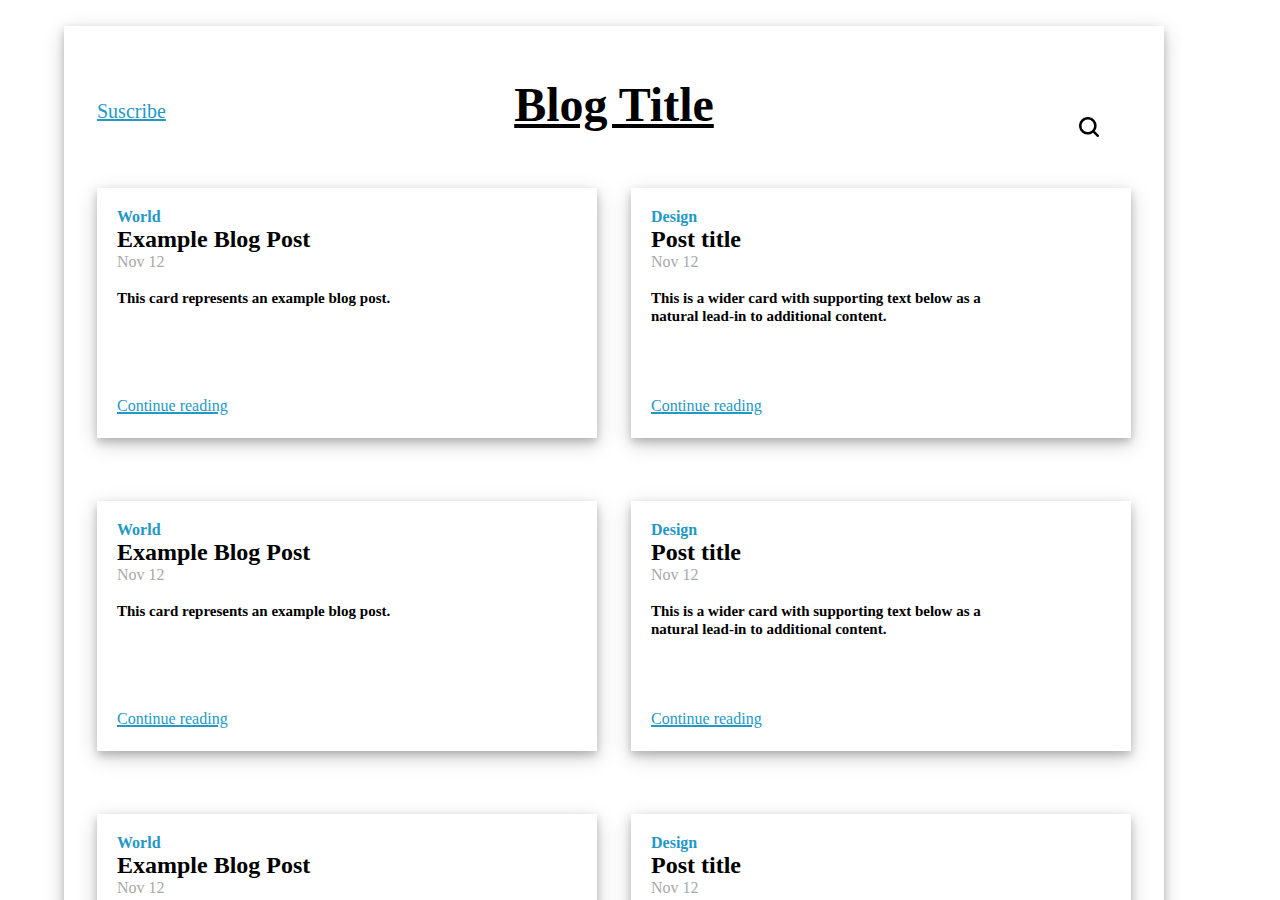
<file: index.html>
<!DOCTYPE html>
<html lang="en">
<head>
    <meta charset="UTF-8">
    <meta http-equiv="X-UA-Compatible" content="IE=edge">
    <meta name="viewport" content="width=device-width, initial-scale=1.0">
    <title>Blog_Page1</title>
    <link rel="stylesheet" href="style1.css">
</head>
<body>
    <div class="wrapper">
        <div class="container">
            <div id="box1">
                <h1>Blog Title</h1>
               <p id="suscribe"> <a href="">Suscribe</a></p>
                <img src="image.png" id="search">
            </div>
            <div class="box" id="box2">
                <p1><b>World</b></p1>
                <h2>Example Blog Post</h2>
                <p2 style="color: darkgray;">Nov 12</p2><br><br>
                <p3 style="font-size: 15px;"><b>This card represents an example blog post.</b></p3><br><br><br><br><br><br>
                <a href="page2.html">Continue reading</a>
            </div>
            <div class="box" id="box3">
                <p1><b>Design</b></p1>
                <h2>Post title</h2>
                <p2 style="color: darkgray;">Nov 12</p2><br><br>
                <p3 style="font-size: 15px;"><b>This is a wider card with supporting text below as a <br>natural lead-in to additional content.</b></p3><br><br><br><br><br>
                <a href="page2.html">Continue reading</a>
            </div>
            <div class="box" id="box4">
                <p1><b>World</b></p1>
                <h2>Example Blog Post</h2>
                <p2 style="color: darkgray;">Nov 12</p2><br><br>
                <p3 style="font-size: 15px;"><b>This card represents an example blog post.</b></p3><br><br><br><br><br><br>
                <a href="page2.html">Continue reading</a>
            </div>
            <div class="box" id="box5">
                <p1><b>Design</b></p1>
                <h2>Post title</h2>
                <p2 style="color: darkgray;">Nov 12</p2><br><br>
                <p3 style="font-size: 15px;"><b>This is a wider card with supporting text below as a <br>natural lead-in to additional content.</b></p3><br><br><br><br><br>
                <a href="page2.html">Continue reading</a>
            </div>
            <div class="box" id="box6">
                <p1><b>World</b></p1>
                <h2>Example Blog Post</h2>
                <p2 style="color: darkgray;">Nov 12</p2><br><br>
                <p3 style="font-size: 15px;"><b>This card represents an example blog post.</b></p3><br><br><br><br><br><br>
                <a href="page2.html">Continue reading</a>
            </div>
            <div class="box" id="box7">
                <p1><b>Design</b></p1>
                <h2>Post title</h2>
                <p2 style="color: darkgray;">Nov 12</p2><br><br>
                <p3 style="font-size: 15px;"><b>This is a wider card with supporting text below as a <br>natural lead-in to additional content.</b></p3><br><br><br><br><br>
                <a href="page2.html">Continue reading</a>
            </div>
        </div>
    </div>
</body>
</html>
</file>
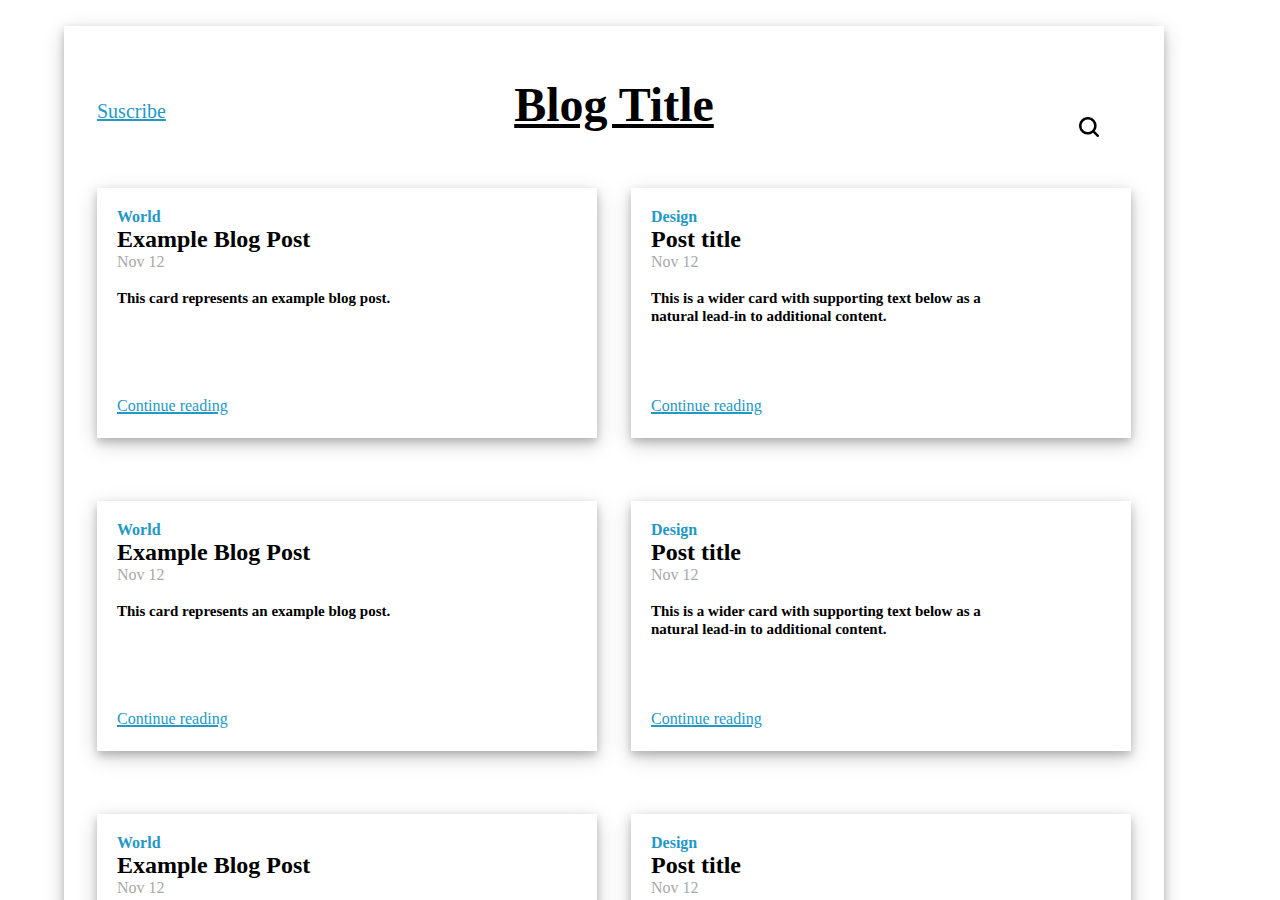
<file: page1.html>
<!DOCTYPE html>
<html lang="en">
<head>
    <meta charset="UTF-8">
    <meta http-equiv="X-UA-Compatible" content="IE=edge">
    <meta name="viewport" content="width=device-width, initial-scale=1.0">
    <title>Blog_Page1</title>
    <link rel="stylesheet" href="style1.css">
</head>
<body>
    <div class="wrapper">
        <div class="container">
            <div id="box1">
                <h1>Blog Title</h1>
               <p id="suscribe"> <a href="">Suscribe</a></p>
                <img src="image.png" id="search">
            </div>
            <div class="box" id="box2">
                <p1><b>World</b></p1>
                <h2>Example Blog Post</h2>
                <p2 style="color: darkgray;">Nov 12</p2><br><br>
                <p3 style="font-size: 15px;"><b>This card represents an example blog post.</b></p3><br><br><br><br><br><br>
                <a href="page2.html">Continue reading</a>
            </div>
            <div class="box" id="box3">
                <p1><b>Design</b></p1>
                <h2>Post title</h2>
                <p2 style="color: darkgray;">Nov 12</p2><br><br>
                <p3 style="font-size: 15px;"><b>This is a wider card with supporting text below as a <br>natural lead-in to additional content.</b></p3><br><br><br><br><br>
                <a href="page2.html">Continue reading</a>
            </div>
            <div class="box" id="box4">
                <p1><b>World</b></p1>
                <h2>Example Blog Post</h2>
                <p2 style="color: darkgray;">Nov 12</p2><br><br>
                <p3 style="font-size: 15px;"><b>This card represents an example blog post.</b></p3><br><br><br><br><br><br>
                <a href="page2.html">Continue reading</a>
            </div>
            <div class="box" id="box5">
                <p1><b>Design</b></p1>
                <h2>Post title</h2>
                <p2 style="color: darkgray;">Nov 12</p2><br><br>
                <p3 style="font-size: 15px;"><b>This is a wider card with supporting text below as a <br>natural lead-in to additional content.</b></p3><br><br><br><br><br>
                <a href="page2.html">Continue reading</a>
            </div>
            <div class="box" id="box6">
                <p1><b>World</b></p1>
                <h2>Example Blog Post</h2>
                <p2 style="color: darkgray;">Nov 12</p2><br><br>
                <p3 style="font-size: 15px;"><b>This card represents an example blog post.</b></p3><br><br><br><br><br><br>
                <a href="page2.html">Continue reading</a>
            </div>
            <div class="box" id="box7">
                <p1><b>Design</b></p1>
                <h2>Post title</h2>
                <p2 style="color: darkgray;">Nov 12</p2><br><br>
                <p3 style="font-size: 15px;"><b>This is a wider card with supporting text below as a <br>natural lead-in to additional content.</b></p3><br><br><br><br><br>
                <a href="page2.html">Continue reading</a>
            </div>
        </div>
    </div>
</body>
</html>
</file>
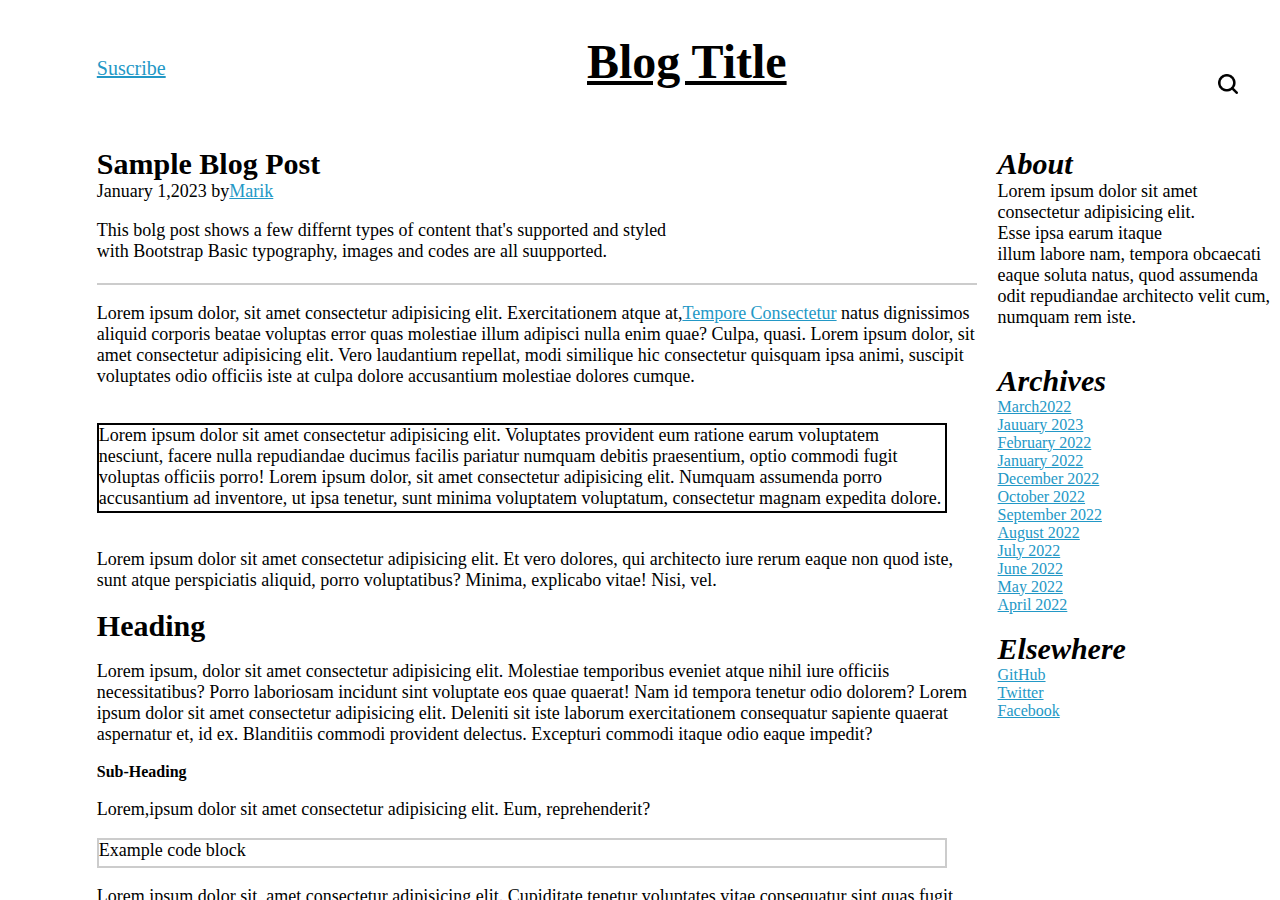
<file: page2.html>
<!DOCTYPE html>
<html lang="en">
<head>
    <meta charset="UTF-8">
    <meta http-equiv="X-UA-Compatible" content="IE=edge">
    <meta name="viewport" content="width=device-width, initial-scale=1.0">
    <title>Page2</title>
    <link rel="stylesheet" href="style2.css">
</head>
<body>
    <div class="wrapper">
        <div class="container">
            <div class="box" id="box1">
                <h1>Blog Title</h1>
                <p id="suscribe"> <a href="">Suscribe</a></p>
                 <img src="image.png" id="search">
            </div>
            <div class="box" id="box2">
                <h2 style="font-size: 30px;">Sample Blog Post</h2>
                <p>January 1,2023 by<a href="">Marik</a></p><br>
                <p>This bolg post shows a few differnt types of content that's supported and styled<br> with Bootstrap Basic typography, images and codes are all suupported.<br><br> </p>
                <span class="line"></span><br>
                <p>Lorem ipsum dolor, sit amet consectetur adipisicing elit. Exercitationem atque at,<a href="">Tempore Consectetur</a>  natus dignissimos aliquid corporis beatae voluptas error quas molestiae illum adipisci nulla enim quae? Culpa, quasi.
                    Lorem ipsum dolor, sit amet consectetur adipisicing elit. Vero laudantium repellat, modi similique hic consectetur quisquam ipsa animi, suscipit voluptates odio officiis iste at culpa dolore accusantium molestiae dolores cumque.
                </p>
                <br>
                <br>
                <p class="solidbox">Lorem ipsum dolor sit amet consectetur adipisicing elit. Voluptates provident eum ratione earum voluptatem nesciunt, facere nulla repudiandae ducimus facilis pariatur numquam debitis praesentium, optio commodi fugit voluptas officiis porro!
                    Lorem ipsum dolor, sit amet consectetur adipisicing elit. Numquam assumenda porro accusantium ad inventore, ut ipsa tenetur, sunt minima voluptatem voluptatum, consectetur magnam expedita dolore. Atque possimus corporis quia laudantium.
                </p><br><br>
                <p>
                    Lorem ipsum dolor sit amet consectetur adipisicing elit. Et vero dolores, qui architecto iure rerum eaque non quod iste, sunt atque perspiciatis aliquid, porro voluptatibus? Minima, explicabo vitae! Nisi, vel.
                </p><br>
                <h3 style="font-size: 30px;">Heading</h3><br>
                <p>
                    Lorem ipsum, dolor sit amet consectetur adipisicing elit. Molestiae temporibus eveniet atque nihil iure officiis necessitatibus? Porro laboriosam incidunt sint voluptate eos quae quaerat! Nam id tempora tenetur odio dolorem?
                    Lorem ipsum dolor sit amet consectetur adipisicing elit. Deleniti sit iste laborum exercitationem consequatur sapiente quaerat aspernatur et, id ex. Blanditiis commodi provident delectus. Excepturi commodi itaque odio eaque impedit?
                </p><br>
                <h4>Sub-Heading</h4><br>
                <p>Lorem,ipsum dolor sit amet consectetur adipisicing elit. Eum, reprehenderit?</p><br>
                <p class="solidbox2">Example code block</p><br>
                <p>Lorem ipsum dolor sit, amet consectetur adipisicing elit. Cupiditate tenetur voluptates vitae consequatur sint quas fugit in? Aspernatur beatae voluptatem, possimus facilis recusandae iusto tenetur in assumenda, minima distinctio eos.
                    Lorem ipsum dolor sit amet consectetur adipisicing elit. Quas magnam facere quis dolores amet aut sit veniam delectus, ipsa assumenda ea minima impedit cum. Asperiores rerum quis cumque facere distinctio.
                </p><br>
                <h4>Sub-Heading</h4><br>
                <p>
                    Lorem ipsum dolor sit amet, consectetur adipisicing elit. Aliquid vero doloribus nihil necessitatibus, numquam dicta esse, expedita rerum possimus pariatur porro dolorem omnis molestias vitae consectetur odit hic quo magnam.
                    Lorem ipsum dolor sit amet consectetur adipisicing elit. Ipsa rerum quae quo saepe ipsam ex sunt doloribus error nisi impedit, nobis totam ratione praesentium sit maxime. Dignissimos pariatur nesciunt dolores.
                    <ul  style="padding-left: 40px;">
                        <li>Lorem ipsum dolor sit amet consectetur adipisicing elit.Nemo</li>
                        <li>Lorem ipsum dolor sit amet consectetur.</li>
                        <li>Lorem ipsum dolor sit amet.</li>
                    </ul>
                </p>
                <p>
                    Lorem ipsum dolor sit amet consectetur adipisicing elit.
                    <ol style="padding-left: 40px;">
                        <li>Lorem ipsum dolor sit amet.</li>
                        <li>Lorem ipsum dolor sit amet consectetur</li>
                        <li>Lorem ipsum dolor sit amet consectetur adipisicing elit.Nemo</li>
                    </ol>
                </p>
                <p>Lorem ipsum, dolor sit amet consectetur adipsicing elit.Soluta vero ullam facere officiis hie!</p><br><br>
                <a href="index.html" class="olderPost">Older Post</a>&nbsp;&nbsp;
                <a href="" class="newpost">Newer Post</a>
            </div>
            <div class="box" id="box3">
                <b style="font-style:italic ;font-size: 30px;">About</b>
                <p>Lorem ipsum dolor sit amet <br> consectetur adipisicing elit.<br> Esse ipsa earum itaque<br> illum labore nam, tempora obcaecati<br> eaque soluta natus, quod assumenda<br> odit repudiandae architecto velit cum,<br> numquam rem iste.</p>
                <br>
                <br>
                <b style="font-style: italic; font-size: 30px;">Archives</b><br>
                <a href="">March2022</a><br>
                <a href="">Jauuary 2023</a><br>
                <a href="">February 2022</a><br>
                <a href="">January 2022</a><br>
                <a href="">December 2022</a><br>
                <a href="">October 2022</a><br>
                <a href="">September 2022</a><br>
                <a href="">August 2022</a><br>
                <a href="">July 2022</a><br>
                <a href="">June 2022</a><br>
                <a href="">May 2022</a><br>
                <a href="">April 2022</a><br><br>
                <b style="font-style:italic ;font-size: 30px;">Elsewhere</b><br>
                <a href="">GitHub</a><br>
                <a href="">Twitter</a><br>
                <a href="">Facebook</a><br>
            </div>
        </div>
    </div>
    
</body>
</html>
</file>
<file: style1.css>
*{
    margin: 0;
    padding: 0;
    box-sizing: border-box;
}

.wrapper{
    height: 100vh;
    overflow-x: hidden;
}

.container{
    height: 1100px;
     width: 1100px; 
    box-shadow: 0 4px 8px 0 rgba(0, 0, 0, 0.2), 0 6px 20px 0 rgba(0, 0, 0, 0.19);
    background-color: white;
    display: grid;
    grid-template-columns: auto auto;
    grid-template-rows: auto auto auto;
     grid-gap: 1px;  
    margin-left: 5%;
    margin-top: 2%;
    margin-bottom: 2%;
    justify-content: space-evenly; 
}
.box{
    height:250px;
    width:500px ;
    box-shadow: 0 4px 8px 0 rgba(0, 0, 0, 0.2), 0 6px 20px 0 rgba(0, 0, 0, 0.19);
    padding-left: 20px;
    padding-top: 20px;
}

#box1{
   
    grid-column-start: 1;
    grid-column-end: 3;
    height: 100px;
}
h1{
    text-align: center;
    margin-top: 5%;
    font-size: 300%;
    text-decoration: underline;
}
#suscribe {
    font-size: 20px;
    margin-top: -2rem;
}
#suscribe a{
    color:rgb(35, 152, 198);
    text-decoration: underline;
}
 #search{
    height: 20px;
    width: 20px;
    margin-top:-2rem;
    margin-left:95%;
} 
p1{
    color:rgb(35, 152, 198);
    text-align: justify;
}
.box a{
    text-decoration: underline;
    color:rgb(35, 152, 198);
    text-decoration-thickness: 2px;
}
 /* @media(max-width:500px){
   .container{
    grid-template-columns: auto;
    grid-template-rows: repeat(7,auto);
    grid-gap: 5px;

    grid-template-areas: 
    "hd"
    "side1"
    "side2"
    "side3"
    "side4"
    "side5"
    "ft";
   }
   .box1{
    grid-area: hd;
   }
   .box2{
    grid-area: side1;
   }
   .box3{
    grid-area: side2;
   }
   .box4{
    grid-area: side3;
   }
   .box5{
    grid-area: side4;
   }
   .box6{
    grid-area: side5;
   }
   .box6{
    grid-area: ft;
   }

}  */
</file>
<file: style2.css>
*{
    margin: 0;
    padding: 0;
    box-sizing: border-box;
}

.wrapper{
    height: 100vh;
    overflow-x: hidden;
}

.container{
    height: 1400px;
     width: 1200px; 
    background-color:white;
    display: grid;
    grid-template-columns: repeat(4,1fr);
    grid-template-rows: repeat(14,1fr);
     grid-gap: 1px;  
    margin-left: 6%;
    margin-top: 2%;
    margin-bottom: 2%;
    /* justify-content: space-evenly; 
    justify-content: space-around; */
}

.box{
  /* box-shadow: 0 4px 8px 0 rgba(0, 0, 0, 0.2), 0 6px 20px 0 rgba(0, 0, 0, 0.19);  */
    padding-left: 20px;
    padding-top: 20px;
}
#box1{
    grid-column-start: 1;
    grid-column-end: 5;
    height: 100px;
}

#box2{
    grid-area:2/1/14/4;
    height: 100%;
   }

#box3{
    grid-area:2/4/14/5;
}

h1{
    text-align: center;
    margin-top: -1%;
    font-size: 300%;
    text-decoration: underline;
}
#suscribe {
    font-size: 20px;
    margin-top: -2rem;
}
#suscribe a{
    color:rgb(35, 152, 198);
    text-decoration: underline;
}
 #search{
    height: 20px;
    width: 20px;
    margin-top:-2rem;
    margin-left:95%;
} 
.line{
    border-bottom: 2px solid #ccc;
    display: block;
}
.solidbox{
    border: 2px solid black;
    height: 90px;
    width: 850px;
    text-align:left;
    overflow: hidden;
}
.solidbox2{
    border: 2px solid #ccc;
    height: 30px;
    width: 850px;
    text-align:left;
}
a{
    color:rgb(35, 152, 198);
}
.olderPost{
    border: 2px solid rgb(35, 152, 198);
    height: 20px;
    width: 35px;
    border-radius: 8px;
}

.newpost{
    border: 2px solid rgb(35, 152, 198);
    height: 20px;
    width: 35px;
    border-radius: 8px;
}
p{
    font-size: large;
    font-weight: 100;
}
</file>
